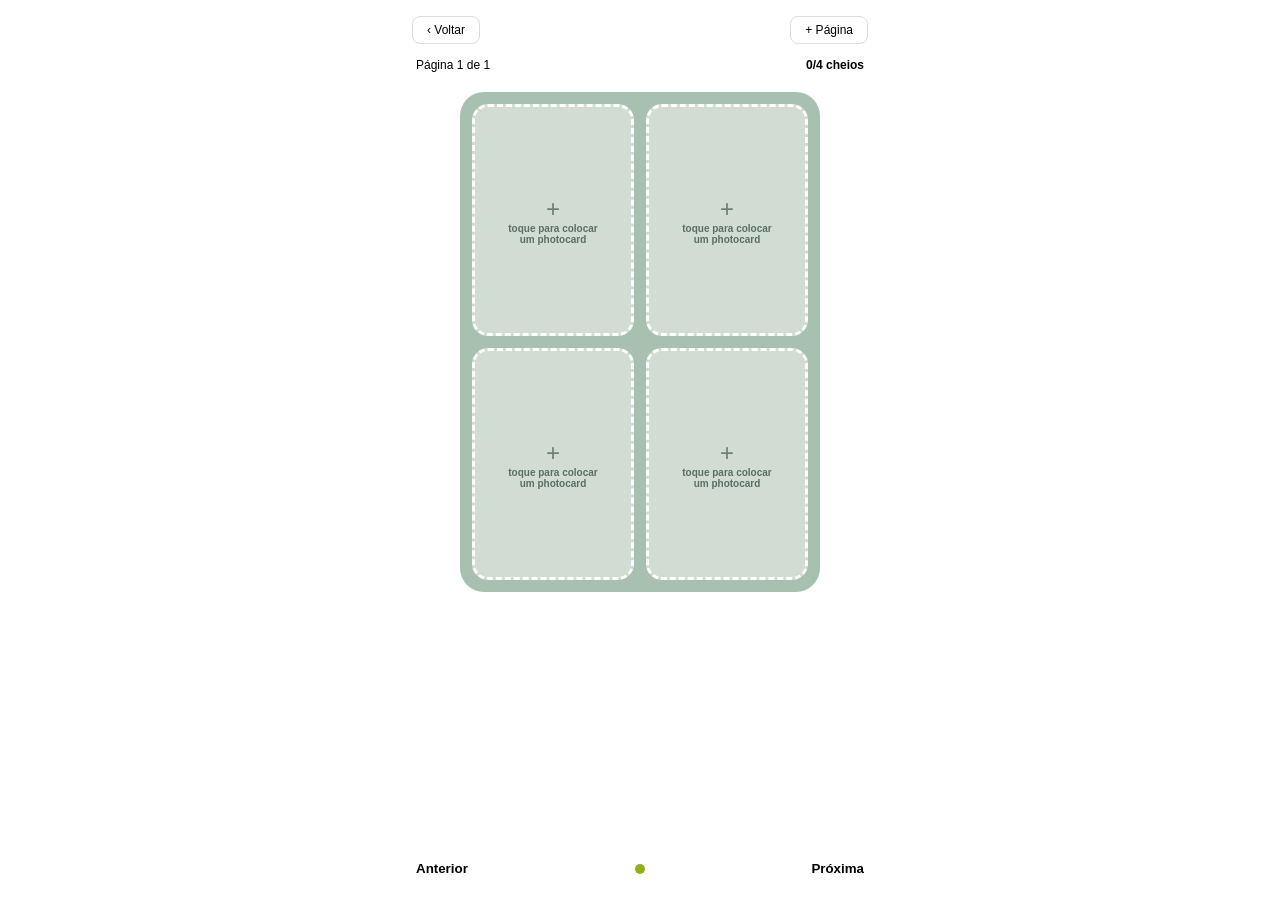
<file: index.html>
<!DOCTYPE html>
<html lang="pt-BR">
<head>
<meta charset="UTF-8"><meta name="viewport" content="width=device-width,initial-scale=1">
<title>MINDER</title>
<link rel="stylesheet" href="style.css">
</head>
<body>
<div class="binder-page">
  <div class="bp-top"><button id="voltar">‹ Voltar</button><button id="btnNovaPagina">+ Página</button></div>
    <div class="bp-sub"><span id="paginaInfo"></span><b id="cheiosInfo"></b></div>
      <div class="bp-grid-wrap"><div class="bp-grid" id="bpGrid"></div></div>
        <div class="bp-footer"><button id="ant">Anterior</button><div class="dots" id="dots"></div><button id="prox">Próxima</button></div>
        </div>

        <div id="cardModal" class="card-modal hidden">
          <div class="card-box">
              <div class="sleeve"><img id="cardModalImg"></div>
                  <input id="cardNome" placeholder="Nome do card">
                      <select id="cardTipo"><option>ALBUM</option><option>POB</option><option>LUCKY</option><option>OUTROS</option></select>
                          <button id="salvarCard" class="btn-black">Salvar</button>
                              <button id="fecharCard" class="btn-ghost">Fechar</button>
                                </div>
                                </div>
                                <input id="fileGlobal" type="file" accept="image/*" hidden>
                                <script src="script.js"></script>
                                </body>
                                </html>
</file>
<file: style.css>
*{margin:0;padding:0;box-sizing:border-box;font-family:Inter,Arial,sans-serif}
.binder-page{position:fixed;inset:0;background:#fff;z-index:100;display:flex;flex-direction:column;padding:12px;max-width:480px;margin:0 auto}
.bp-top{display:flex;justify-content:space-between;padding:4px 0}.bp-top button{border:1px solid #ddd;background:#fff;border-radius:8px;padding:6px 14px;font-size:12px;cursor:pointer}
.bp-sub{display:flex;justify-content:space-between;padding:10px 4px;font-size:12px}
.bp-grid-wrap{display:flex;justify-content:center;flex:1;padding-top:10px}
.bp-grid{background:#a8c0b0;border-radius:24px;padding:12px;display:grid;grid-template-columns:1fr 1fr;gap:12px;width:100%;max-width:360px;height:fit-content}
.slot{background:#fff;border:4px solid #dbe9e0;border-radius:16px;aspect-ratio:3/4.3;position:relative;overflow:hidden;cursor:pointer}
.slot.empty{background:#d1ddd3;border:3px dashed #fff;display:flex;flex-direction:column;align-items:center;justify-content:center}
.card-img{position:absolute;inset:0;width:100%;height:100%;object-fit:cover;border-radius:12px}
.slot.tenho.card-img{opacity:.35}
.star{position:absolute;top:8px;left:8px;width:34px;height:34px;background:radial-gradient(circle at 35% 35%,#FFEB8A 0%,#FFD700 45%,#D4A017 100%);border:1.5px solid #B8860B;border-radius:50%;display:flex;align-items:center;justify-content:center;z-index:3;box-shadow:0 2px 8px rgba(0,0,0,.18)}
.star::after{content:'★';font-size:18px;color:#8B6914}
.badge{position:absolute;bottom:8px;right:8px;padding:6px 12px;border-radius:10px;font-size:12px;font-weight:700;color:#fff;z-index:3;cursor:pointer}
.badge.tenho{background:#2ECC71}.badge.desejo{background:#E74C3C}.badge.caminho{background:#FF8C00}
.bp-footer{display:flex;justify-content:space-between;align-items:center;padding:12px 4px;font-size:12px;color:#777;margin-top:auto}.bp-footer button{border:none;background:none;font-weight:700;cursor:pointer}
.dots{display:flex;gap:6px}.dot{width:10px;height:10px;background:#dde8e1;border-radius:50%}.dot.active{background:#8eb11d}
.card-modal{position:fixed;inset:0;background:rgba(0,0,0,.45);display:flex;align-items:center;justify-content:center;z-index:200;padding:16px}.hidden{display:none!important}
.card-box{background:#fff;border-radius:20px;width:100%;max-width:320px;padding:16px;display:flex;flex-direction:column;gap:10px}
.sleeve{background:#fff;border:1px solid #eee;border-radius:14px;padding:8px;display:flex;justify-content:center;box-shadow:0 8px 20px rgba(0,0,0,.12);transform:rotate(-1deg);align-self:center}
.sleeve img{width:160px;aspect-ratio:3/4.3;object-fit:cover;border-radius:10px}
.card-box input,.card-box select{width:100%;padding:10px;border:1px solid #ddd;border-radius:8px}
.btn-black{background:#111;color:#fff;border:none;border-radius:999px;padding:10px;font-weight:600}.btn-ghost{border:none;background:none;font-size:12px;color:#777}
</file>
